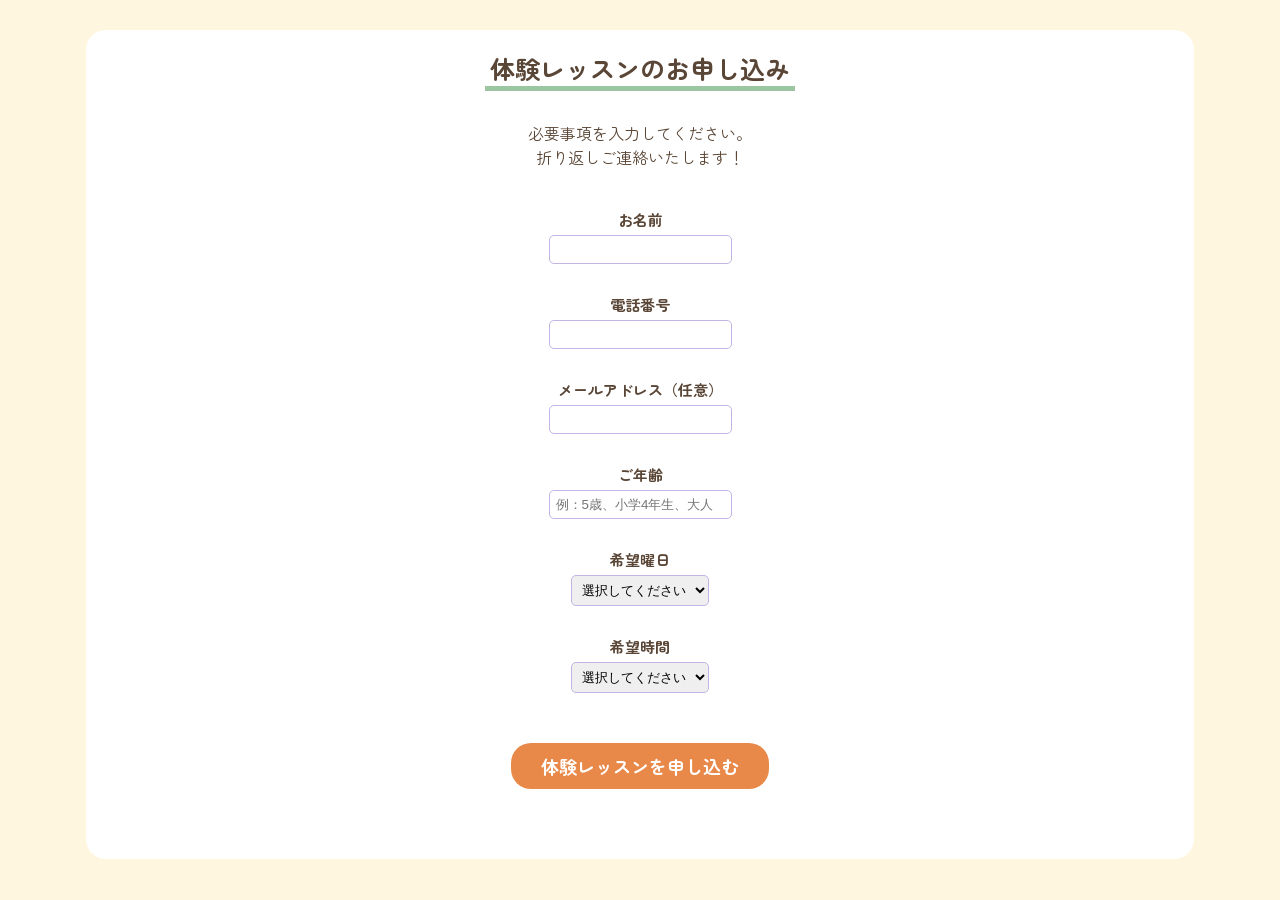
<file: trial.html>
<!DOCTYPE html>
<html lang="ja">
<head>
    <meta charset="UTF-8">
    <meta name="viewport" content="width=device-width, initial-scale=1.0">
    <title>体験レッスン</title>
    <link rel="stylesheet" href="style.css?v=4">
    <link rel="preconnect" href="https://fonts.googleapis.com">
    <link rel="preconnect" href="https://fonts.gstatic.com" crossorigin>
    <link href="https://fonts.googleapis.com/css2?family=Zen+Maru+Gothic:wght@300;400;500;700;900&display=swap" rel="stylesheet">
</head>
<body>
    <div class="card trial-card">
        <h1 class="trial-title">体験レッスンのお申し込み</h1>
            <p>必要事項を入力してください。<br>折り返しご連絡いたします！</p>
            <form id="trial-form" action="https://formspree.io/f/xoedepde" method="POST">
            <input type="hidden" name="_subject" value="体験レッスンのお申し込み">
            <label for="name">お名前</label>
                <input type="text" id="name" name="お名前" required>
            <label for="tel">電話番号</label>
                <input type="tel" id="tel" name="電話番号" required>
            <label for="email">メールアドレス（任意）</label>
                <input type="email" id="email" name="email">
                <label for="age">ご年齢</label>
                <input type="text" id="age" name="ご年齢" placeholder="例：5歳、小学4年生、大人" required>
                <label for="day">希望曜日</label>
                <select id="day" name="希望曜日">
                    <option value="">選択してください</option>
                    <option value="monday">月曜日</option>
                    <option value="tuesday">火曜日</option>
                    <option value="wednesday">水曜日</option>
                    <option value="thursday">木曜日</option>
                    <option value="friday">金曜日</option>
                    <option value="saturday">土曜日</option>
            </select>

            <label for="time">希望時間</label>
                <select id="time" name="希望時間">
                    <option value="">選択してください</option>
                </select>
            <button type="submit" class="trial-btn">体験レッスンを申し込む</button>
            </form>
            
    </div>

    <div class="result-card">
    <p id="result"></p>
    </div>

    <script src="trial.js"></script>
</body>
</html>
</file>
<file: style.css>
:root {
    --cream: #FFF6E0;
    --apricot: #F4A261;
    --apricot-dark: #E8894A;
    --lavender: #C3B5E3;
    --lavender-light: #C3B5E366;
    --lavender-dark: #7B6A9E;
    --sage: #9CC5A1;
    --brown: #5A4636;
    --sage-light: #9CC5A14D;
}

body {
    color: var(--brown);
    font-family: "Zen Maru Gothic", sans-serif;
    background-color: var(--cream);
    margin: 0;
}

header {
    display: flex;
    justify-content: space-between;
    flex-wrap: wrap;
    align-items: center;
    padding: 27px 16px;
}

nav {
    width: 100%;
}

nav ul {
    display: flex;
    list-style: none;
    gap: 13px;
    justify-content: center;
    background-color: white;
    padding: 10px 15px;
    border-radius: 15px;
    margin-top: 7px;
    margin-bottom: 0;
}

nav a {
    text-decoration: none;
    color: var(--lavender-dark);
    font-size: 13px;
    font-weight: 500;
}

.header-btn {
    background-color: var(--apricot-dark);
    text-decoration: none;
    color: white;
    padding: 10px 35px;
    font-size: 14px;
    border-radius: 10px;
    font-weight: 700;

}

.header-info h1 {
    font-size: 20px;
    margin: 3px 0;
    font-weight: 700;
}

.header-info p {
    font-size: 10px;
    margin: 3px 0;
    font-weight: 500;
}

.header-info a {
    text-decoration: none;
    color: var(--lavender-dark);
    font-weight: 500;
}

.hero-visual {
    position: relative;
    display: flow-root;
}

.blob {
    position: absolute;
}

.blob-lavender {
    left: 12px;
}

.blob-orange {
    left: 138px;
}

.blob-green {
    left: 61px;
    top: 100px;
}

.hero-image {
    position: relative;
    display: block;
    height: 222px;
    width: 246px;
    margin: 31px auto 0;
}

.hero-text {
    text-align: center;
}

.hero-copy {
    margin-top: 45px;
    font-weight: 700;
    font-size: 27px;
    margin-bottom: 30px;
}

.hero-btn {
    font-size: 18px;
    font-weight: 700;
    text-decoration: none;
    color: white;
    background-color: var(--apricot-dark);
    padding: 15px 40px;
    border-radius: 15px;
    display: inline-block;
}

.hero-sub {
    font-size: 15px;
    font-weight: 500;
    margin-top: 40px;
    text-align: center;
}

.profile-photo img {
    object-fit: cover;
    width: 132px;
}

.profile-photo {
    float: right;
    margin-left: 19px;
    margin-right: 21px;
}

.about {
    background-color: var(--sage-light);
    padding: 35px 16px;
}

.wave {
    display: block;
    width: 100%;
}

.profile-role {
    font-size: 13px;
    font-weight: 500;
    margin: 3px 0;
}

.profile {
    display: flow-root;
}

.profile-name {
    font-size: 18px;
    font-weight: 700;
    margin: 3px 0;
}

.profile-name-pc {
    display: none;
}

.profile-text {
    font-size: 12px;
    font-weight: 500;
    display: flow-root;
}

.lesson-list {
    margin: 50px 13px 0 13px;
}

.lesson-card {
    background-color: white;
    padding: 9px 20px 20px 20px;
    text-align: center;
    margin: 22px 0;
    border-radius: 40px;
}

.lesson-card h3 {
    font-size: 17px;
    font-weight: 700;
    color: var(--apricot);
    margin-top: 0;
    margin-bottom: 8px;
}

.lesson-card p {
    font-size: 13px;
    font-weight: 500;
    margin: 0;
     display: inline-block;
    text-align: left;
}


.section-title {
    font-size: 18px;
    font-weight: 700;
    background-color: var(--lavender-light);
    padding: 8px 22px;
    border-radius: 20px;
    display: inline-block;
    margin-top: 25px;
}

.price {
    text-align: center;
}

.card {
    background-color: white;
    border-radius: 20px;
}

.price-card {
    padding: 17px 59px 13px 43px;
    margin: 20px;
}

.price-text {
    display: flex;
    justify-content: space-between;
    font-weight: 500;
    font-size: 17px;
}

.price-text p {
    margin: 0;
    margin-bottom: 10px;
}

.price-note {
    margin: 20px;
    font-size: 15px;
    font-weight: 500;
    padding: 17px 25px 20px 25px;
}

.price-note h3 {
    border-bottom: 5px solid var(--sage);
    width: 255px;
    margin: 0 auto 24px;
    padding-bottom: 5px;
}

.price-note p {
    text-align: left;
    margin: 0 0 24px;
}

.price-visual {
    position: relative;
    height: 350px;
}

.price-blob1 {
    left: 8px;
    top: 10px;
}

.price-blob2 {
    left: 128px;
    top: 90px;
}

.price-photo1 {
    height: 150.68px;
    width: 180.09px;
    position: absolute;
    left: 25px;
    top: 40px;
}

.price-photo2 {
    height: 170.41px;
    width: 185.9px;
    position: absolute;
    left: 150.5px;
    top: 117px;
}

.access {
    text-align: center;
    margin-bottom: 50px;
}

.map {
    margin: 30px auto;
    height: 195px;
    width: 276px;
    display: block;
}

.access-text {
    display: flex;
    margin-left: 50px;
    gap: 17px;
}

.address {
    text-align: left;
}

.access-text p {
    font-size: 14px;
    font-weight: 700;
}

.address p {
    font-weight: 500;
}

.contact {
    text-align: center;
    margin-bottom: 90px;
}

.contact p {
    font-size: 17px;
    font-weight: 700;
}

.contact a {
    text-decoration: none;
    color: var(--lavender-dark);
    font-weight: 700;
}

.contact-links {
    display: flex;
    justify-content: space-evenly;
    margin: 50px 0;
}

.contact-links p {
    font-size: 18px;
    font-weight: 700;
    background-color: var(--sage);
    border-radius: 20px;
}

.contact-links p a {
    text-decoration: none;
    color: white;
    display: block;
}

.insta img {
    width: 100px;
}

.insta p {
    padding: 5px 12px;
}

.line img {
    width: 100px;
}

.line p {
    padding: 5px 31px;
}

footer {
    text-align: center;
    margin-bottom: 30px;
}

.pc-br {
    display: none;
}

.trial-card {
    width: 85%;
    margin: 30px auto;
    text-align: center;
    padding: 20px 10px;
}

.trial-card h1 {
    font-size: 25px;
    border-bottom: 5px solid var(--sage);
    width: 310px;
    margin: 0 auto 30px;
}

.trial-card label {
    display: block;
    text-align: center;
    margin: 10px 0 5px 0;
    font-size: 15px;
    font-weight: 700;
}

.trial-card p {
    margin-bottom: 40px;
}

.trial-card input, .trial-card select {
    margin-bottom: 20px;
    border: 1px solid var(--lavender);
    border-radius: 5px;
    padding: 6px;
}

.trial-btn {
    display: block;
    margin: 0 auto;
    font-size: 18px;
    color: white;
    background-color: var(--apricot-dark);
    padding: 10px 30px;
    border-radius: 20px;
    font-family: inherit;
    font-weight: 700;
    border: none;
    margin: 30px auto 50px ;
}


@media (min-width: 768px) {
    header {
        max-width: 1250px;
        margin: 0 auto;
        padding: 60px 95px 0;
    }

    .header-info h1 {
        font-size: 40px;
    }
    .header-info {
        display:flex;
        gap: 35px;
        align-items: center;
    }

    .header-pc p{
        font-size: 18px;
    }

    .header-btn {
        font-size: 30px;
        padding: 25px 42px;
        border-radius: 40px;
    }

    nav a {
        font-size: 28px;
    }

    nav {
        position: relative;
        z-index: 1;
    }

    nav ul {
        gap: 100px;
        padding: 22px 60px;
        border-radius: 40px;
        margin: 27px 0;
    }

    .blob-lavender {
       left: 175px;
       top: -140px; 
    }

    .blob-green {
       left: -180px;
       top: -150px;
    }

    .blob-orange {
        left: 70px;
        top: 180px;
    }

    .hero-image {
        width: 679px;
        height: 538px;
    }

    .hero {
        display: flex;
        flex-direction: row-reverse;
        max-width: 1250px;
        margin: 0 auto;
        flex-wrap: wrap;
        align-items: center;
        justify-content: space-between;
        margin-bottom: 100px;
    }

    .hero-copy {
        font-size: 60px;
        text-align: left;
    }

    .hero-btn {
        font-size: 35px;
        padding: 48px 37px;
        border-radius: 60px;
    }

    .hero-text {
        text-align: left;
        position: relative;
        z-index: 1;
    }

    .hero-sub {
        font-size: 30px;
        text-align: center;
        position: relative;
        z-index: 1;
        width: 100%;
    }

    .hero-sub br {
        display: none;
    }

    .about-inner {
        max-width: 1250px;
        margin: 0 auto;
    }

    .profile-photo {
        float: left;
        margin-right: 130px;
    }

    .profile-photo img {
        height: 383px;
        width: 319px;
    }

    .profile-text {
        font-size: 18px;
        line-height: 30px;
        max-width: 590px;
    }

    .profile-name-pc {
        display: block;
    }

    .profile-photo p {
        display: none;
    }

    .profile-role {
        font-size: 20px;
        font-weight: 700;
    }

    .profile-name {
        font-size: 28px;
        font-weight: 700;
    }

    .profile {
        max-width: 1040px;
        margin: 0 auto;
    }

    .lesson-list {
        display: flex;
        flex-wrap: wrap;
        justify-content: center;
        column-gap: 198px;
    }

    .lesson-card {
        width: 472px;
        padding: 40px 40px;
        box-sizing: border-box;
    }

    .lesson-card h3 {
        font-size: 25px;
        margin-bottom: 27px;
    }

    .lesson-card p {
        font-size: 20px;
        line-height: 30px;
        margin-bottom: 20px;
    }

    .pc-br {
        display: inline;
    }

    .about {
        padding: 120px 0;
    }
    
    .price {
        max-width: 1250px;
        margin: 150px auto 100px;
    }

    .section-title {
        font-size: 30px;
        padding: 30px 60px;
        border-radius: 50px;
        margin-top: 30px;
        margin-bottom: 80px;
    }

    .price-card {
        width: 690px;
        box-sizing: border-box;
        margin: 0 auto 60px;
        padding: 75px 78px 30px 78px;
        border-radius: 50px;
    }

    .price-card p {
        font-size: 25px;
        gap: 95px;
        padding-bottom: 40px;
    }

    .price-note {
        width: 1000px;
        margin: 0 auto 10px;
        box-sizing: border-box;
        border-radius: 50px;
    }

    .price-note h3 {
        font-size: 30px;
        width: 462px;
        margin-bottom: 60px;
    }

    .price-note p {
        width: 805px;
        margin: 0 auto 30px;
        font-size: 25px;
        line-height: 30px;
        text-align: left;
    }

    .price-note p br {
        display: none;
    }

    .price-photo1 {
        height: 500px;
        width: 531px;
        top: 130px;
        left: 60px; 
    }

    .price-photo2 {
        height: 510px;
        width: 550px;
        left: 600px;
        top: 230px;
    }

    .price-blob1 {
        height: 662.6px;
        width: 696px;
        left: -50px;
    }

    .price-blob2 {
        height: 662.4px;
        width: 699px;
        left: 550px;
        top: 170px;
    }

    .price-visual {
        max-width: 1250px;
        margin: 0 auto;
        padding-bottom: 450px;
    }

    .access-inner {
        display: flex;
        justify-content: center;
    }

    .map {
        margin: 30px 0;
        height: 418px;
        width: 591px;
    }

    .access-text p {
        font-size: 27px;
        text-align: left;
    }

    .address p {
        font-size: 24px;
    }

    .access-text {
        flex-direction: column;
    }

    .access {
        margin-bottom: 150px;
    }

    .insta img {
        width: 150px;
    }

    .line img {
        width: 150px;
    }

    .insta p {
        font-size: 28px;
        padding: 13px 60px;
        border-radius: 40px;
    }

    .line p {
        font-size: 28px;
        padding: 13px 88px;
        border-radius: 40px;
    }

    .contact-links {
        width: 727px;
        gap: 160px;
        margin: 50px auto;
    }

    .contact p {
        font-size: 28px;
        margin-bottom: 40px;
    }

    .contact p br {
        display: none;
    }

    .contact {
        margin-bottom: 200px;
    }

    fotter {
        font-size: 20px;
        margin: 50px 0;
    }



}
</file>
